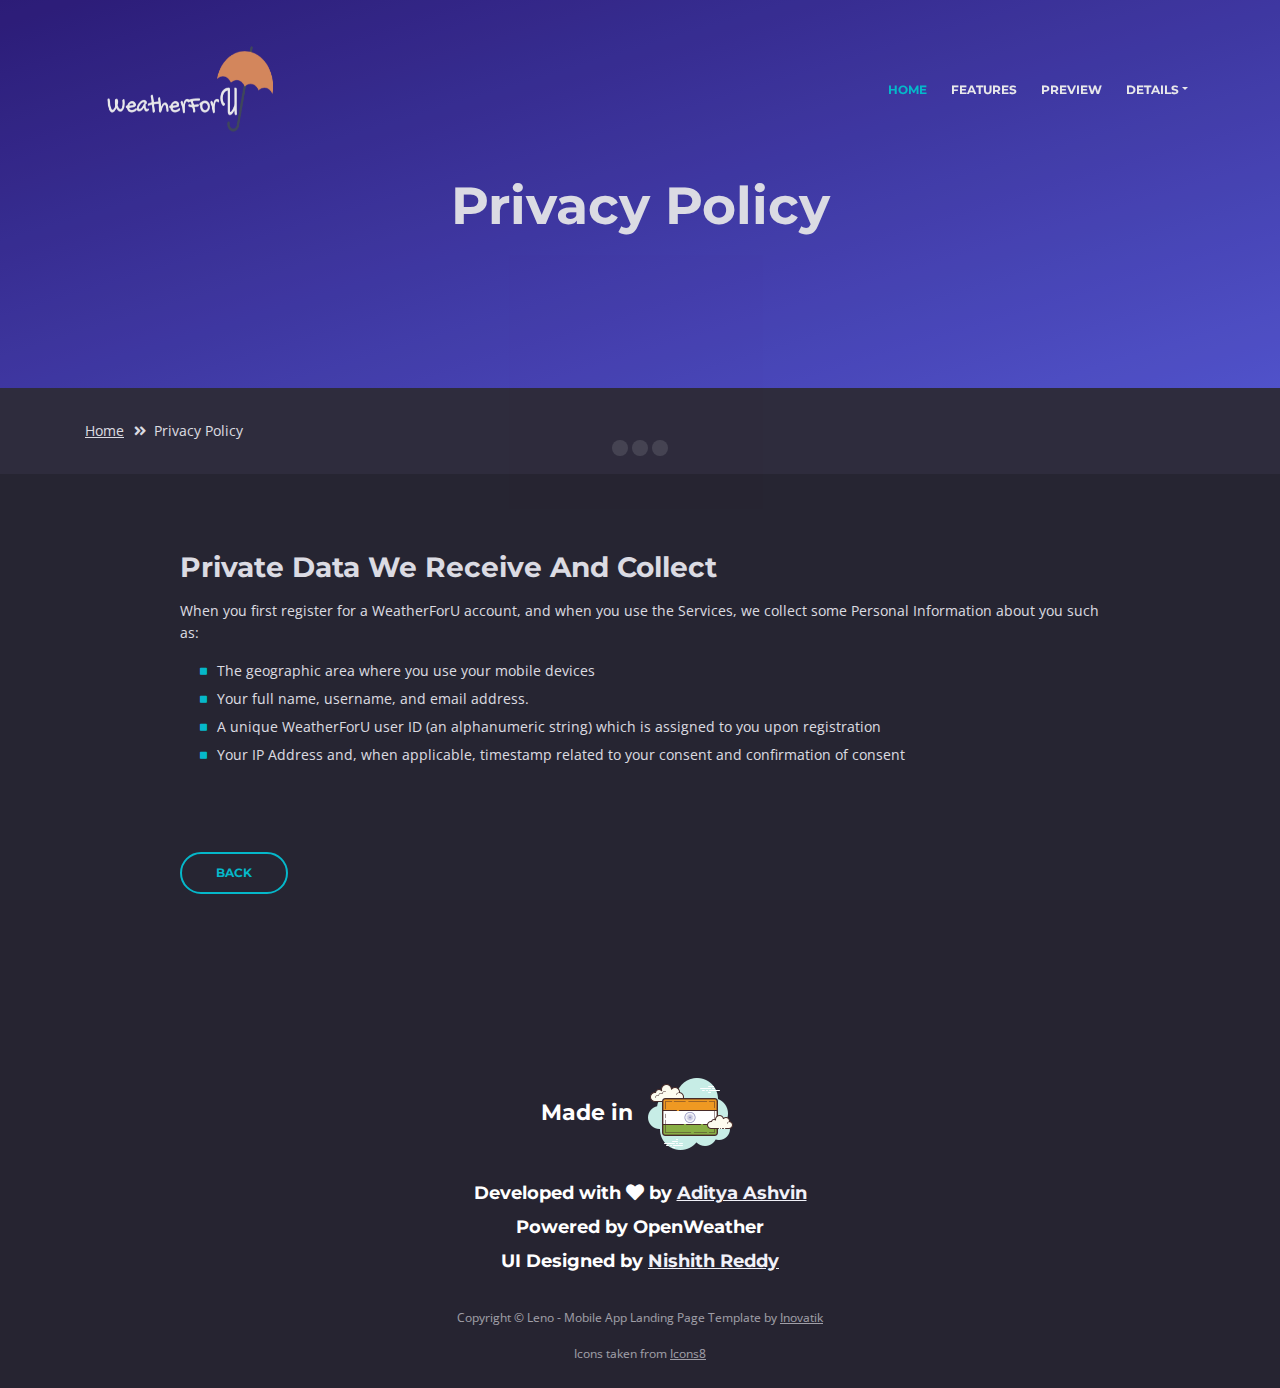
<file: privacy-policy.html>
<!DOCTYPE html>
<html lang="en">
<head>
    <meta charset="utf-8">
    <meta name="viewport" content="width=device-width, initial-scale=1, shrink-to-fit=no">
    
    <!-- SEO Meta Tags -->
    <meta name="description" content="Free mobile app HTML landing page template to help you build a great online presence for your app which will convert visitors into users">
    <meta name="author" content="Inovatik">

    <!-- OG Meta Tags to improve the way the post looks when you share the page on LinkedIn, Facebook, Google+ -->
	<meta property="og:site_name" content="" /> <!-- website name -->
	<meta property="og:site" content="" /> <!-- website link -->
	<meta property="og:title" content=""/> <!-- title shown in the actual shared post -->
	<meta property="og:description" content="" /> <!-- description shown in the actual shared post -->
	<meta property="og:image" content="" /> <!-- image link, make sure it's jpg -->
	<meta property="og:url" content="" /> <!-- where do you want your post to link to -->
	<meta property="og:type" content="article" />

    <!-- Website Title -->
    <title>Privacy Policy - Leno - Free Mobile App Landing Page Template</title>
    
    <!-- Styles -->
    <link href="https://fonts.googleapis.com/css?family=Open+Sans:300,300i,400,400i,600,600i,700,700i" rel="stylesheet">
    <link href="https://fonts.googleapis.com/css?family=Montserrat:600,700" rel="stylesheet">
    <link href="css/bootstrap.css" rel="stylesheet">
    <link href="css/fontawesome-all.css" rel="stylesheet">
    <link href="css/swiper.css" rel="stylesheet">
	<link href="css/magnific-popup.css" rel="stylesheet">
    <link href="css/styles.css" rel="stylesheet">
	
	<!-- Favicon  -->
    <link rel="icon" href="images/mini_logo.png">
</head>
<body data-spy="scroll" data-target=".fixed-top">
    
    <!-- Preloader -->
	<div class="spinner-wrapper">
        <div class="spinner">
            <div class="bounce1"></div>
            <div class="bounce2"></div>
            <div class="bounce3"></div>
        </div>
    </div>
    <!-- end of preloader -->
    

     <!-- Navbar -->
    <nav class="navbar navbar-expand-md navbar-dark navbar-custom fixed-top">
        <!-- Text Logo - Use this if you don't have a graphic logo -->
        <!-- <a class="navbar-brand logo-text page-scroll" href="index.html">Leno</a> -->

        <!-- Image Logo -->
        <a class="navbar-brand logo-image" href="index.html"><img src="images/logo.png" style="height:100px; width:220px; padding:0;" alt="alternative"></a> 
        
        <!-- Mobile Menu Toggle Button -->
        <button class="navbar-toggler" type="button" data-toggle="collapse" data-target="#navbarsExampleDefault" aria-controls="navbarsExampleDefault" aria-expanded="false" aria-label="Toggle navigation">
            <span class="navbar-toggler-awesome fas fa-bars"></span>
            <span class="navbar-toggler-awesome fas fa-times"></span>
        </button>
        <!-- end of mobile menu toggle button -->

        <div class="collapse navbar-collapse" id="navbarsExampleDefault">
            <ul class="navbar-nav ml-auto">
                <li class="nav-item">
                    <a class="nav-link page-scroll" href="#header">HOME <span class="sr-only">(current)</span></a>
                </li>
                <li class="nav-item">
                    <a class="nav-link page-scroll" href="#features">FEATURES</a>
                </li>
                <li class="nav-item">
                    <a class="nav-link page-scroll" href="#preview">PREVIEW</a>
                </li>

                <!-- Dropdown Menu -->          
                <li class="nav-item dropdown">
                    <a class="nav-link dropdown-toggle page-scroll" href="#details" id="navbarDropdown" role="button" aria-haspopup="true" aria-expanded="false">DETAILS</a>
                    <div class="dropdown-menu" aria-labelledby="navbarDropdown">
                        <a class="dropdown-item" href="terms-conditions.html"><span class="item-text">TERMS CONDITIONS</span></a>
                        <div class="dropdown-items-divide-hr"></div>
                        <a class="dropdown-item" href="privacy-policy.html"><span class="item-text">PRIVACY POLICY</span></a>
                    </div>
                </li>
                <!-- end of dropdown menu -->
            </ul>
        </div>
    </nav> <!-- end of navbar -->
    <!-- end of navbar -->


    <!-- Header -->
    <header id="header" class="ex-header">
        <div class="container">
            <div class="row">
                <div class="col-md-12">
                    <h1>Privacy Policy</h1>
                </div> <!-- end of col -->
            </div> <!-- end of row -->
        </div> <!-- end of container -->
    </header> <!-- end of ex-header -->
    <!-- end of header -->


    <!-- Breadcrumbs -->
    <div class="ex-basic-1">
        <div class="container">
            <div class="row">
                <div class="col-lg-12">
                    <div class="breadcrumbs">
                        <a href="index.html">Home</a><i class="fa fa-angle-double-right"></i><span>Privacy Policy</span>
                    </div> <!-- end of breadcrumbs -->
                </div> <!-- end of col -->
            </div> <!-- end of row -->
        </div> <!-- end of container -->
    </div> <!-- end of ex-basic-1 -->
    <!-- end of breadcrumbs -->


    <!-- Privacy Content -->
    <div class="ex-basic-2">
        <div class="container">
            <div class="row">
                <div class="col-lg-10 offset-lg-1">
                    <div class="text-container">
                        <h3>Private Data We Receive And Collect</h3>
                        <p>When you first register for a WeatherForU account, and when you use the Services, we collect some Personal Information</a> about you such as:</p>
                        <ul class="list-unstyled li-space-lg indent">
                            <li class="media">
                                <i class="fas fa-square"></i>
                                <div class="media-body">The geographic area where you use your mobile devices</div>
                            </li>
                            <li class="media">
                                <i class="fas fa-square"></i>
                                <div class="media-body">Your full name, username, and email address. </div>
                            </li>
                            <li class="media">
                                <i class="fas fa-square"></i>
                                <div class="media-body">A unique WeatherForU user ID (an alphanumeric string) which is assigned to you upon registration</div>
                            </li>
                            <li class="media">
                                <i class="fas fa-square"></i>
                                <div class="media-body">Your IP Address and, when applicable, timestamp related to your consent and confirmation of consent</div>
                            </li>
                        </ul>
                    </div> <!-- end of text-container -->
                    
                    <div class="text-container last">
                        <a class="btn-outline-reg" href="index.html">BACK</a>
                    </div> <!-- end of text-container -->
                </div>
            </div> <!-- end of row -->
        </div> <!-- end of container -->
    </div> <!-- end of ex-basic -->
    <!-- end of terms content -->

    <!-- Footer -->
    <div class="footer">
        <div style="padding: 10px; font-family: cursive;">
            <h4 style="text-align: center; color:white;"> Made in <img style="height:100px; width: 100px;" src="images/india.png"> </h4>
<h5 style="text-align: center; color:white;"> Developed with <i class="fas fa-heart"></i> by <a href="https://github.com/AdityaAshvin">Aditya Ashvin</a> </h5>
<h5 style="text-align: center; color:white;"> Powered by OpenWeather </h5>
<h5 style="text-align: center; color:white;"> UI Designed by <a href="https://github.com/nishithw3b">Nishith Reddy</a> </h5>
        </div> <!-- end of container -->
    </div> <!-- end of footer -->  
    <!-- end of footer -->


    <!-- Copyright -->
    <div class="copyright">
        <div class="container">
            <div class="row">
                <div class="col-lg-12">
                    <p class="p-small">Copyright © Leno - Mobile App Landing Page Template by <a href="http://www.inovatik.com">Inovatik</a></p>
                    <p class="p-small">Icons taken from <a href="https://icons8.com/">Icons8</a></p>
                </div> <!-- end of col -->
            </div> <!-- enf of row -->
        </div> <!-- end of container -->
    </div> <!-- end of copyright --> 
    <!-- end of copyright -->

	
    <!-- Scripts -->
    <script src="js/jquery.min.js"></script> <!-- jQuery for Bootstrap's JavaScript plugins -->
    <script src="js/popper.min.js"></script> <!-- Popper tooltip library for Bootstrap -->
    <script src="js/bootstrap.min.js"></script> <!-- Bootstrap framework -->
    <script src="js/jquery.easing.min.js"></script> <!-- jQuery Easing for smooth scrolling between anchors -->
    <script src="js/swiper.min.js"></script> <!-- Swiper for image and text sliders -->
    <script src="js/jquery.magnific-popup.js"></script> <!-- Magnific Popup for lightboxes -->
    <script src="js/morphext.min.js"></script> <!-- Morphtext rotating text in the header -->
    <script src="js/validator.min.js"></script> <!-- Validator.js - Bootstrap plugin that validates forms -->
    <script src="js/scripts.js"></script> <!-- Custom scripts -->
</body>
</html>
</file>
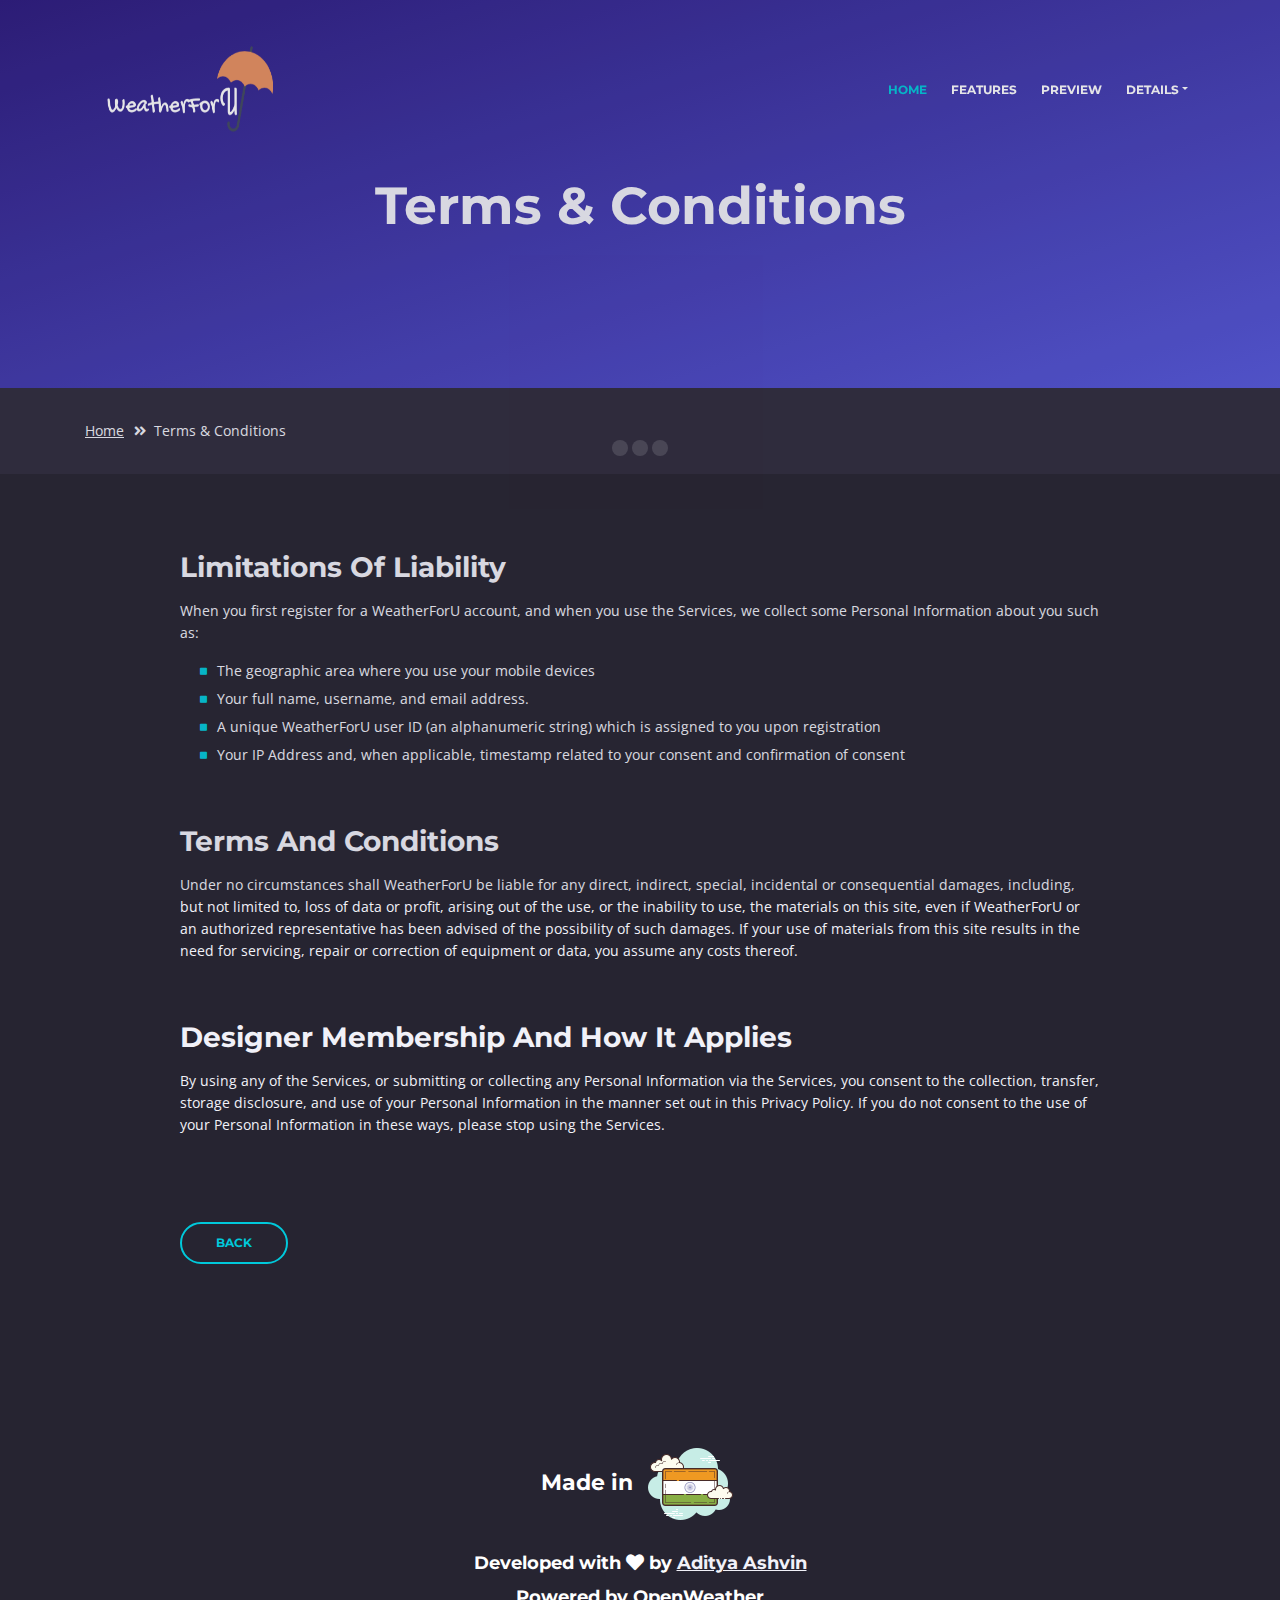
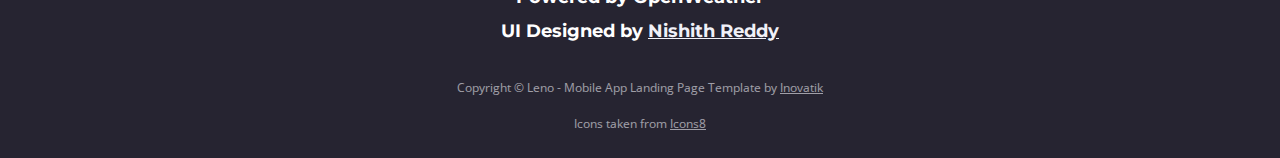
<file: terms-conditions.html>
<!DOCTYPE html>
<html lang="en">
<head>
    <meta charset="utf-8">
    <meta name="viewport" content="width=device-width, initial-scale=1, shrink-to-fit=no">
    
    <!-- SEO Meta Tags -->
    <meta name="description" content="Free mobile app HTML landing page template to help you build a great online presence for your app which will convert visitors into users">
    <meta name="author" content="Inovatik">

    <!-- OG Meta Tags to improve the way the post looks when you share the page on LinkedIn, Facebook, Google+ -->
	<meta property="og:site_name" content="" /> <!-- website name -->
	<meta property="og:site" content="" /> <!-- website link -->
	<meta property="og:title" content=""/> <!-- title shown in the actual shared post -->
	<meta property="og:description" content="" /> <!-- description shown in the actual shared post -->
	<meta property="og:image" content="" /> <!-- image link, make sure it's jpg -->
	<meta property="og:url" content="" /> <!-- where do you want your post to link to -->
	<meta property="og:type" content="article" />

    <!-- Website Title -->
    <title>Terms Conditions - Leno - Free Mobile App Landing Page Template</title>
    
    <!-- Styles -->
    <link href="https://fonts.googleapis.com/css?family=Open+Sans:300,300i,400,400i,600,600i,700,700i" rel="stylesheet">
    <link href="https://fonts.googleapis.com/css?family=Montserrat:600,700" rel="stylesheet">
    <link href="css/bootstrap.css" rel="stylesheet">
    <link href="css/fontawesome-all.css" rel="stylesheet">
    <link href="css/swiper.css" rel="stylesheet">
	<link href="css/magnific-popup.css" rel="stylesheet">
    <link href="css/styles.css" rel="stylesheet">
	
	<!-- Favicon  -->
    <link rel="icon" href="images/mini_logo.png">
</head>
<body data-spy="scroll" data-target=".fixed-top">
    
    <!-- Preloader -->
	<div class="spinner-wrapper">
        <div class="spinner">
            <div class="bounce1"></div>
            <div class="bounce2"></div>
            <div class="bounce3"></div>
        </div>
    </div>
    <!-- end of preloader -->
    

     <!-- Navbar -->
    <nav class="navbar navbar-expand-md navbar-dark navbar-custom fixed-top">
        <!-- Text Logo - Use this if you don't have a graphic logo -->
        <!-- <a class="navbar-brand logo-text page-scroll" href="index.html">Leno</a> -->

        <!-- Image Logo -->
        <a class="navbar-brand logo-image" href="index.html"><img src="images/logo.png" style="height:100px; width:220px; padding:0;" alt="alternative"></a> 
        
        <!-- Mobile Menu Toggle Button -->
        <button class="navbar-toggler" type="button" data-toggle="collapse" data-target="#navbarsExampleDefault" aria-controls="navbarsExampleDefault" aria-expanded="false" aria-label="Toggle navigation">
            <span class="navbar-toggler-awesome fas fa-bars"></span>
            <span class="navbar-toggler-awesome fas fa-times"></span>
        </button>
        <!-- end of mobile menu toggle button -->

        <div class="collapse navbar-collapse" id="navbarsExampleDefault">
            <ul class="navbar-nav ml-auto">
                <li class="nav-item">
                    <a class="nav-link page-scroll" href="#header">HOME <span class="sr-only">(current)</span></a>
                </li>
                <li class="nav-item">
                    <a class="nav-link page-scroll" href="#features">FEATURES</a>
                </li>
                <li class="nav-item">
                    <a class="nav-link page-scroll" href="#preview">PREVIEW</a>
                </li>

                <!-- Dropdown Menu -->          
                <li class="nav-item dropdown">
                    <a class="nav-link dropdown-toggle page-scroll" href="#details" id="navbarDropdown" role="button" aria-haspopup="true" aria-expanded="false">DETAILS</a>
                    <div class="dropdown-menu" aria-labelledby="navbarDropdown">
                        <a class="dropdown-item" href="terms-conditions.html"><span class="item-text">TERMS CONDITIONS</span></a>
                        <div class="dropdown-items-divide-hr"></div>
                        <a class="dropdown-item" href="privacy-policy.html"><span class="item-text">PRIVACY POLICY</span></a>
                    </div>
                </li>
                <!-- end of dropdown menu -->
            </ul>
        </div>
    </nav> <!-- end of navbar -->
    <!-- end of navbar -->


    <!-- Header -->
    <header id="header" class="ex-header">
        <div class="container">
            <div class="row">
                <div class="col-lg-12">
                    <h1>Terms & Conditions</h1>
                </div> <!-- end of col -->
            </div> <!-- end of row -->
        </div> <!-- end of container -->
    </header> <!-- end of ex-header -->
    <!-- end of header -->


    <!-- Breadcrumbs -->
    <div class="ex-basic-1">
        <div class="container">
            <div class="row">
                <div class="col-lg-12">
                    <div class="breadcrumbs">
                        <a href="index.html">Home</a><i class="fa fa-angle-double-right"></i><span>Terms & Conditions</span>
                    </div> <!-- end of breadcrumbs -->
                </div> <!-- end of col -->
            </div> <!-- end of row -->
        </div> <!-- end of container -->
    </div> <!-- end of ex-basic-1 -->
    <!-- end of breadcrumbs -->


    <!-- Terms Content -->
    <div class="ex-basic-2">
        <div class="container">
            <div class="row">
                <div class="col-lg-10 offset-lg-1">
                    <div class="text-container">
                        <h3>Limitations Of Liability</h3>
                        <p>When you first register for a WeatherForU account, and when you use the Services, we collect some Personal Information</a> about you such as:</p>
                        <ul class="list-unstyled li-space-lg indent">
                            <li class="media">
                                <i class="fas fa-square"></i>
                                <div class="media-body">The geographic area where you use your mobile devices</div>
                            </li>
                            <li class="media">
                                <i class="fas fa-square"></i>
                                <div class="media-body">Your full name, username, and email address. </div>
                            </li>
                            <li class="media">
                                <i class="fas fa-square"></i>
                                <div class="media-body">A unique WeatherForU user ID (an alphanumeric string) which is assigned to you upon registration</div>
                            </li>
                            <li class="media">
                                <i class="fas fa-square"></i>
                                <div class="media-body">Your IP Address and, when applicable, timestamp related to your consent and confirmation of consent</div>
                            </li>
                        </ul>
                    </div> <!-- end of text-container -->
                    
                    <div class="text-container">
                        <h3>Terms And Conditions</h3>
                        <p>Under no circumstances shall WeatherForU be liable for any direct, indirect, special, incidental or consequential damages, including, but not limited to, loss of data or profit, arising out of the use, or the inability to use, the materials on this site, even if WeatherForU or an authorized representative has been advised of the possibility of such damages. If your use of materials from this site results in the need for servicing, repair or correction of equipment or data, you assume any costs thereof.</p>
                    </div> <!-- end of text-container -->

                    <div class="text-container">
                        <h3>Designer Membership And How It Applies</h3>
                        <p>By using any of the Services, or submitting or collecting any Personal Information via the Services, you consent to the collection, transfer, storage disclosure, and use of your Personal Information in the manner set out in this Privacy Policy. If you do not consent to the use of your Personal Information in these ways, please stop using the Services.</p>
                    </div> <!-- end of text-container -->
                    
                    <div class="text-container last">
                        <a class="btn-outline-reg" href="index.html">BACK</a>
                    </div> <!-- end of text-container -->
                </div>
            </div> <!-- end of row -->
        </div> <!-- end of container -->
    </div> <!-- end of ex-basic -->
    <!-- end of terms content -->

    <!-- Footer -->
    <div class="footer">
        <div style="padding: 10px; font-family: cursive;">
            <h4 style="text-align: center; color:white;"> Made in <img style="height:100px; width: 100px;" src="images/india.png"> </h4>
<h5 style="text-align: center; color:white;"> Developed with <i class="fas fa-heart"></i> by <a href="https://github.com/AdityaAshvin">Aditya Ashvin</a> </h5>
<h5 style="text-align: center; color:white;"> Powered by OpenWeather </h5>
<h5 style="text-align: center; color:white;"> UI Designed by <a href="https://github.com/nishithw3b">Nishith Reddy</a> </h5>
        </div> <!-- end of container -->
    </div> <!-- end of footer -->  
    <!-- end of footer -->


    <!-- Copyright -->
    <div class="copyright">
        <div class="container">
            <div class="row">
                <div class="col-lg-12">
                    <p class="p-small">Copyright © Leno - Mobile App Landing Page Template by <a href="http://www.inovatik.com">Inovatik</a></p>
                    <p class="p-small">Icons taken from <a href="https://icons8.com/">Icons8</a></p>
                </div> <!-- end of col -->
            </div> <!-- enf of row -->
        </div> <!-- end of container -->
    </div> <!-- end of copyright --> 
    <!-- end of copyright -->

	
    <!-- Scripts -->
    <script src="js/jquery.min.js"></script> <!-- jQuery for Bootstrap's JavaScript plugins -->
    <script src="js/popper.min.js"></script> <!-- Popper tooltip library for Bootstrap -->
    <script src="js/bootstrap.min.js"></script> <!-- Bootstrap framework -->
    <script src="js/jquery.easing.min.js"></script> <!-- jQuery Easing for smooth scrolling between anchors -->
    <script src="js/swiper.min.js"></script> <!-- Swiper for image and text sliders -->
    <script src="js/jquery.magnific-popup.js"></script> <!-- Magnific Popup for lightboxes -->
    <script src="js/morphext.min.js"></script> <!-- Morphtext rotating text in the header -->
    <script src="js/validator.min.js"></script> <!-- Validator.js - Bootstrap plugin that validates forms -->
    <script src="js/scripts.js"></script> <!-- Custom scripts -->
</body>
</html>
</file>
<file: css/styles.css>
/* Template: Juno - Multipurpose Landing Page Pack
   Author: InovatikThemes
   Created: Mar 2019
   Description: Master CSS file
*/

/*****************************************
Table Of Contents:

01. General Styles
02. Preloader
03. Navigation
04. Header
05. Features
******************************************/

/*****************************************
Colors:

- Text, navbar links - white #f1f1f8
- Buttons, bullets, icons - turquoise #00c9db
- Navbar - navy #4633af
- Backgrounds - dark denim #262431
- Backgrounds - denim #2f2c3d
******************************************/


/******************************/
/*     01. General Styles     */
/******************************/
body,
html {
    width: 100%;
	height: 100%;
}

body, p {
	color: #f1f1f8; 
	font: 400 0.875rem/1.375rem "Open Sans", sans-serif;
}

.p-large {
	color: #f1f1f8;
	font: 400 1rem/1.5rem "Open Sans", sans-serif;
}

.p-small {
	color: #f1f1f8;
	font: 400 0.75rem/1.25rem "Open Sans", sans-serif;
}

.p-heading {
	margin-bottom: 3.75rem;
	text-align: center;
}

.li-space-lg li {
	margin-bottom: 0.375rem;
}

.indent {
	padding-left: 1.25rem;
}

h1 {
	color: #f1f1f8;
	font: 700 2.5rem/2.875rem "Montserrat", sans-serif;
}

h2 {
	color: #f1f1f8;
	font: 700 2.25rem/2.75rem "Montserrat", sans-serif;
}

h3 {
	color: #f1f1f8;
	font: 700 1.75rem/2.125rem "Montserrat", sans-serif;
}

h4 {
	color: #f1f1f8;
	font: 700 1.375rem/1.75rem "Montserrat", sans-serif;
}

h5 {
	color: #f1f1f8;
	font: 700 1.125rem/1.625rem "Montserrat", sans-serif;
}

h6 {
	color: #f1f1f8;
	font: 700 1rem/1.5rem "Montserrat", sans-serif;
}

a {
	color: #f1f1f8;
	text-decoration: underline;
}

a:hover {
	color: #f1f1f8;
	text-decoration: underline;
}

a.turquoise {
	color: #00c9db;
}

a.white {
	color: #fff;
}

.testimonial-text {
	font: italic 400 1rem/1.5rem "Open Sans", sans-serif;
}

.testimonial-author {
	font: 700 1rem/1.5rem "Montserrat", sans-serif;
}

.btn-solid-reg {
	display: inline-block;
	padding: 1.1875rem 2.125rem 1.1875rem 2.125rem;
	border: 0.125rem solid #00c9db;
	border-radius: 2rem;
	background-color: #00c9db;
	color: #fff;
	font: 700 0.75rem/0 "Montserrat", sans-serif;
	text-decoration: none;
	transition: all 0.2s;
}

.btn-solid-reg:hover {
	background-color: transparent;
	color: #00c9db;
	text-decoration: none;
}

.btn-solid-lg {
	display: inline-block;
	padding: 1.375rem 2.625rem 1.375rem 2.625rem;
	border: 0.125rem solid #00c9db;
	border-radius: 2rem;
	background-color: #00c9db;
	color: #fff;
	font: 700 0.75rem/0 "Montserrat", sans-serif;
	text-decoration: none;
	transition: all 0.2s;
}

.btn-solid-lg:hover {
	background-color: transparent;
	color: #00c9db;
	text-decoration: none;
}

.btn-solid-lg .fab {
	margin-right: 0.5rem;
	font-size: 1.25rem;
	line-height: 0;
	vertical-align: top;
}

.btn-solid-lg .fab.fa-google-play {
	font-size: 1rem;
}

.btn-outline-reg {
	display: inline-block;
	padding: 1.1875rem 2.125rem 1.1875rem 2.125rem;
	border: 0.125rem solid #00c9db;
	border-radius: 2rem;
	background-color: transparent;
	color: #00c9db;
	font: 700 0.75rem/0 "Montserrat", sans-serif;
	text-decoration: none;
	transition: all 0.2s;
}

.btn-outline-reg:hover {
	background-color: #00c9db;
	color: #fff;
	text-decoration: none;
}

.btn-outline-lg {
	display: inline-block;
	padding: 1.375rem 2.625rem 1.375rem 2.625rem;
	border: 0.125rem solid #00c9db;
	border-radius: 2rem;
	background-color: transparent;
	color: #00c9db;
	font: 700 0.75rem/0 "Montserrat", sans-serif;
	text-decoration: none;
	transition: all 0.2s;
}

.btn-outline-lg:hover {
	background-color: #00c9db;
	color: #fff;
	text-decoration: none;
}

.btn-outline-sm {
	display: inline-block;
	padding: 1rem 1.625rem 0.875rem 1.625rem;
	border: 0.125rem solid #00c9db;
	border-radius: 2rem;
	background-color: transparent;
	color: #00c9db;
	font: 700 0.625rem/0 "Montserrat", sans-serif;
	text-decoration: none;
	transition: all 0.2s;
}

.btn-outline-sm:hover {
	background-color: #00c9db;
	color: #fff;
	text-decoration: none;
}

.form-group {
	position: relative;
	margin-bottom: 1.25rem;
}

.form-group.has-error.has-danger {
	margin-bottom: 0.625rem;
}

.form-group.has-error.has-danger .help-block.with-errors ul {
	margin-top: 0.375rem;
}

.label-control {
	position: absolute;
	top: 0.87rem;
	left: 1.375rem;
	color: #f1f1f8;
	opacity: 1;
	font: 400 0.875rem/1.375rem "Open Sans", sans-serif;
	cursor: text;
	transition: all 0.2s ease;
}

/* IE10+ hack to solve lower label text position compared to the rest of the browsers */
@media screen and (-ms-high-contrast: active), screen and (-ms-high-contrast: none) {  
	.label-control {
		top: 0.9375rem;
	}
}

.form-control-input:focus + .label-control,
.form-control-input.notEmpty + .label-control,
.form-control-textarea:focus + .label-control,
.form-control-textarea.notEmpty + .label-control {
	top: 0.125rem;
	opacity: 1;
	font-size: 0.75rem;
	font-weight: 700;
}

.form-control-input,
.form-control-select {
	display: block; /* needed for proper display of the label in Firefox, IE, Edge */
	width: 100%;
	padding-top: 1.0625rem;
	padding-bottom: 0.0625rem;
	padding-left: 1.3125rem;
	border: 1px solid #9791ae;
	border-radius: 0.25rem;
	background-color: #413d52;
	color: #f1f1f8;
	font: 400 0.875rem/1.875rem "Open Sans", sans-serif;
	transition: all 0.2s;
	-webkit-appearance: none; /* removes inner shadow on form inputs on ios safari */
}

.form-control-select {
	padding-top: 0.5rem;
	padding-bottom: 0.5rem;
	height: 3rem;
}

/* IE10+ hack to solve lower label text position compared to the rest of the browsers */
@media screen and (-ms-high-contrast: active), screen and (-ms-high-contrast: none) {  
	.form-control-input {
		padding-top: 1.25rem;
		padding-bottom: 0.75rem;
		line-height: 1.75rem;
	}

	.form-control-select {
		padding-top: 0.875rem;
		padding-bottom: 0.75rem;
		height: 3.125rem;
		line-height: 2.125rem;
	}
}

select {
    /* you should keep these first rules in place to maintain cross-browser behavior */
    -webkit-appearance: none;
	-moz-appearance: none;
	-ms-appearance: none;
    -o-appearance: none;
    appearance: none;
    background-image: url('../images/down-arrow.png');
    background-position: 96% 50%;
    background-repeat: no-repeat;
    outline: none;
}

select::-ms-expand {
    display: none; /* removes the ugly default down arrow on select form field in IE11 */
}

.form-control-textarea {
	display: block; /* used to eliminate a bottom gap difference between Chrome and IE/FF */
	width: 100%;
	height: 8rem; /* used instead of html rows to normalize height between Chrome and IE/FF */
	padding-top: 1.25rem;
	padding-left: 1.3125rem;
	border: 1px solid #9791ae;
	border-radius: 0.25rem;
	background-color: #413d52;
	color: #f1f1f8;
	font: 400 0.875rem/1.75rem "Open Sans", sans-serif;
	transition: all 0.2s;
}

.form-control-input:focus,
.form-control-select:focus,
.form-control-textarea:focus {
	border: 1px solid #f1f1f8;
	outline: none; /* Removes blue border on focus */
}

.form-control-input:hover,
.form-control-select:hover,
.form-control-textarea:hover {
	border: 1px solid #f1f1f8;
}

.checkbox {
	font: 400 0.75rem/1.25rem "Open Sans", sans-serif;
}

input[type='checkbox'] {
	vertical-align: -15%;
	margin-right: 0.375rem;
}

/* IE10+ hack to raise checkbox field position compared to the rest of the browsers */
@media screen and (-ms-high-contrast: active), screen and (-ms-high-contrast: none) {  
	input[type='checkbox'] {
		vertical-align: -9%;
	}
}

.form-control-submit-button {
	display: inline-block;
	width: 100%;
	height: 3.125rem;
	border: 1px solid #00c9db;
	border-radius: 1.5rem;
	background-color: #00c9db;
	color: #fff;
	font: 700 0.75rem/1.75rem "Montserrat", sans-serif;
	cursor: pointer;
	transition: all 0.2s;
}

.form-control-submit-button:hover {
	background-color: transparent;
	color: #00c9db;
}

/* Form Success And Error Message Formatting */
#cmsgSubmit.h3.text-center.tada.animated,
#pmsgSubmit.h3.text-center.tada.animated,
#cmsgSubmit.h3.text-center,
#pmsgSubmit.h3.text-center {
	display: block;
	margin-bottom: 0;
	color: #f1f1f8;
	font: 400 1.125rem/1rem "Open Sans", sans-serif;
}

.help-block.with-errors .list-unstyled {
	color: #f1f1f8;
	font-size: 0.75rem;
	line-height: 1.125rem;
	text-align: left;
}

.help-block.with-errors ul {
	margin-bottom: 0;
}
/* end of form success and error message formatting */

/* Form Success And Error Message Animation - Animate.css */
@-webkit-keyframes tada {
	from {
		-webkit-transform: scale3d(1, 1, 1);
		-ms-transform: scale3d(1, 1, 1);
		transform: scale3d(1, 1, 1);
	}
	10%, 20% {
		-webkit-transform: scale3d(.9, .9, .9) rotate3d(0, 0, 1, -3deg);
		-ms-transform: scale3d(.9, .9, .9) rotate3d(0, 0, 1, -3deg);
		transform: scale3d(.9, .9, .9) rotate3d(0, 0, 1, -3deg);
	}
	30%, 50%, 70%, 90% {
		-webkit-transform: scale3d(1.1, 1.1, 1.1) rotate3d(0, 0, 1, 3deg);
		-ms-transform: scale3d(1.1, 1.1, 1.1) rotate3d(0, 0, 1, 3deg);
		transform: scale3d(1.1, 1.1, 1.1) rotate3d(0, 0, 1, 3deg);
	}
	40%, 60%, 80% {
		-webkit-transform: scale3d(1.1, 1.1, 1.1) rotate3d(0, 0, 1, -3deg);
		-ms-transform: scale3d(1.1, 1.1, 1.1) rotate3d(0, 0, 1, -3deg);
		transform: scale3d(1.1, 1.1, 1.1) rotate3d(0, 0, 1, -3deg);
	}
	to {
		-webkit-transform: scale3d(1, 1, 1);
		-ms-transform: scale3d(1, 1, 1);
		transform: scale3d(1, 1, 1);
	}
}

@keyframes tada {
	from {
		-webkit-transform: scale3d(1, 1, 1);
		-ms-transform: scale3d(1, 1, 1);
		transform: scale3d(1, 1, 1);
	}
	10%, 20% {
		-webkit-transform: scale3d(.9, .9, .9) rotate3d(0, 0, 1, -3deg);
		-ms-transform: scale3d(.9, .9, .9) rotate3d(0, 0, 1, -3deg);
		transform: scale3d(.9, .9, .9) rotate3d(0, 0, 1, -3deg);
	}
	30%, 50%, 70%, 90% {
		-webkit-transform: scale3d(1.1, 1.1, 1.1) rotate3d(0, 0, 1, 3deg);
		-ms-transform: scale3d(1.1, 1.1, 1.1) rotate3d(0, 0, 1, 3deg);
		transform: scale3d(1.1, 1.1, 1.1) rotate3d(0, 0, 1, 3deg);
	}
	40%, 60%, 80% {
		-webkit-transform: scale3d(1.1, 1.1, 1.1) rotate3d(0, 0, 1, -3deg);
		-ms-transform: scale3d(1.1, 1.1, 1.1) rotate3d(0, 0, 1, -3deg);
		transform: scale3d(1.1, 1.1, 1.1) rotate3d(0, 0, 1, -3deg);
	}
	to {
		-webkit-transform: scale3d(1, 1, 1);
		-ms-transform: scale3d(1, 1, 1);
		transform: scale3d(1, 1, 1);
	}
}

.tada {
	-webkit-animation-name: tada;
	animation-name: tada;
}

.animated {
	-webkit-animation-duration: 1s;
	animation-duration: 1s;
	-webkit-animation-fill-mode: both;
	animation-fill-mode: both;
}
/* end of form success and error message animation - Animate.css */

/* Fade-move Animation For Lightbox - Magnific Popup */
/* at start */
.my-mfp-slide-bottom .zoom-anim-dialog {
	opacity: 0;
	transition: all 0.2s ease-out;
	-webkit-transform: translateY(-1.25rem) perspective(37.5rem) rotateX(10deg);
	-ms-transform: translateY(-1.25rem) perspective(37.5rem) rotateX(10deg);
	transform: translateY(-1.25rem) perspective(37.5rem) rotateX(10deg);
}

/* animate in */
.my-mfp-slide-bottom.mfp-ready .zoom-anim-dialog {
	opacity: 1;
	-webkit-transform: translateY(0) perspective(37.5rem) rotateX(0); 
	-ms-transform: translateY(0) perspective(37.5rem) rotateX(0); 
	transform: translateY(0) perspective(37.5rem) rotateX(0); 
}

/* animate out */
.my-mfp-slide-bottom.mfp-removing .zoom-anim-dialog {
	opacity: 0;
	-webkit-transform: translateY(-0.625rem) perspective(37.5rem) rotateX(10deg); 
	-ms-transform: translateY(-0.625rem) perspective(37.5rem) rotateX(10deg); 
	transform: translateY(-0.625rem) perspective(37.5rem) rotateX(10deg); 
}

/* dark overlay, start state */
.my-mfp-slide-bottom.mfp-bg {
	opacity: 0;
	transition: opacity 0.2s ease-out;
}

/* animate in */
.my-mfp-slide-bottom.mfp-ready.mfp-bg {
	opacity: 0.8;
}
/* animate out */
.my-mfp-slide-bottom.mfp-removing.mfp-bg {
	opacity: 0;
}
/* end of fade-move animation for lightbox - magnific popup */

/* Fade Animation For Image Slider - Magnific Popup */
@-webkit-keyframes fadeIn {
	from {
		opacity: 0;
	}
	to {
		opacity: 1;
	}
}

@keyframes fadeIn {
	from {
		opacity: 0;
	}
	to {
		opacity: 1;
	}
}

.fadeIn {
	-webkit-animation: fadeIn 0.6s;
	animation: fadeIn 0.6s;
}

@-webkit-keyframes fadeOut {
	from {
		opacity: 1;
	}
	to {
		opacity: 0;
	}
}

@keyframes fadeOut {
	from {
		opacity: 1;
	}
	to {
		opacity: 0;
	}
}

.fadeOut {
	-webkit-animation: fadeOut 0.8s;
	animation: fadeOut 0.8s;
}
/* end of fade animation for image slider - magnific popup */


/*************************/
/*     02. Preloader     */
/*************************/
.spinner-wrapper {
	position: fixed;
	z-index: 999999;
	top: 0;
	right: 0;
	bottom: 0;
	left: 0;
	background: #2f2c3d;
}

.spinner {
	position: absolute;
	top: 50%; /* centers the loading animation vertically one the screen */
	left: 50%; /* centers the loading animation horizontally one the screen */
	width: 3.75rem;
	height: 1.25rem;
	margin: -0.625rem 0 0 -1.875rem; /* is width and height divided by two */ 
	text-align: center;
}

.spinner > div {
	display: inline-block;
	width: 1rem;
	height: 1rem;
	border-radius: 100%;
	background-color: #fff;
	-webkit-animation: sk-bouncedelay 1.4s infinite ease-in-out both;
	animation: sk-bouncedelay 1.4s infinite ease-in-out both;
}

.spinner .bounce1 {
	-webkit-animation-delay: -0.32s;
	animation-delay: -0.32s;
}

.spinner .bounce2 {
	-webkit-animation-delay: -0.16s;
	animation-delay: -0.16s;
}

@-webkit-keyframes sk-bouncedelay {
	0%, 80%, 100% { -webkit-transform: scale(0); }
	40% { -webkit-transform: scale(1.0); }
}

@keyframes sk-bouncedelay {
	0%, 80%, 100% { 
		-webkit-transform: scale(0);
		-ms-transform: scale(0);
		transform: scale(0);
	} 40% { 
		-webkit-transform: scale(1.0);
		-ms-transform: scale(1.0);
		transform: scale(1.0);
	}
}


/**************************/
/*     03. Navigation     */
/**************************/
.navbar-custom {
	background-color: #4633af;
	box-shadow: 0 0.0625rem 0.375rem 0 rgba(0, 0, 0, 0.1);
	font: 700 0.75rem/2rem "Montserrat", sans-serif;
	transition: all 0.2s;
}

.navbar-custom .navbar-brand.logo-image img {
    width: 113px;
	height: 34px;
	margin-bottom: 1px;
	-webkit-backface-visibility: hidden;
}

.navbar-custom .navbar-brand.logo-text {
	font: 700 2.375rem/1.5rem "Montserrat", sans-serif;
	color: #fff;
	letter-spacing: -0.5px;
	text-decoration: none;
}

.navbar-custom .navbar-nav {
	margin-top: 0.75rem;
}

.navbar-custom .nav-item .nav-link {
	padding: 0 0.75rem 0 0.75rem;
	color: #fff;
	text-decoration: none;
	transition: all 0.2s ease;
}

.navbar-custom .nav-item .nav-link:hover,
.navbar-custom .nav-item .nav-link.active {
	color: #00c9db;
}

/* Dropdown Menu */
.navbar-custom .dropdown:hover > .dropdown-menu {
	display: block; /* this makes the dropdown menu stay open while hovering it */
	min-width: auto;
	animation: fadeDropdown 0.2s; /* required for the fade animation */
}

@keyframes fadeDropdown {
    0% {
        opacity: 0;
    }

    100% {
        opacity: 1;
    }
}

.navbar-custom .dropdown-toggle:focus { /* removes dropdown outline on focus  */
	outline: 0;
}

.navbar-custom .dropdown-menu {
	margin-top: 0;
	border: none;
	border-radius: 0.25rem;
	background-color: #4633af;
}

.navbar-custom .dropdown-item {
	color: #fff;
	text-decoration: none;
}

.navbar-custom .dropdown-item:hover {
	background-color: #4633af;
}

.navbar-custom .dropdown-item .item-text {
	font: 700 0.75rem/1.5rem "Montserrat", sans-serif;
}

.navbar-custom .dropdown-item:hover .item-text {
	color: #00c9db;
}

.navbar-custom .dropdown-items-divide-hr {
	width: 100%;
	height: 1px;
	margin: 0.25rem auto 0.25rem auto;
	border: none;
	background-color: #b5bcc4;
	opacity: 0.2;
}
/* end of dropdown menu */

.navbar-custom .social-icons {
	display: none;
}

.navbar-custom .navbar-toggler {
	border: none;
	color: #fff;
	font-size: 2rem;
}

.navbar-custom button[aria-expanded='false'] .navbar-toggler-awesome.fas.fa-times{
	display: none;
}

.navbar-custom button[aria-expanded='false'] .navbar-toggler-awesome.fas.fa-bars{
	display: inline-block;
}

.navbar-custom button[aria-expanded='true'] .navbar-toggler-awesome.fas.fa-bars{
	display: none;
}

.navbar-custom button[aria-expanded='true'] .navbar-toggler-awesome.fas.fa-times{
	display: inline-block;
	margin-right: 0.125rem;
}


/*********************/
/*    04. Header     */
/*********************/
.header {
	background: linear-gradient(to bottom right, rgba(72, 72, 212, 0), rgba(241, 104, 104, 0)), url('../images/header-background.jpg') center center no-repeat;
	background-size: cover;
}

.header .header-content {
	padding-top: 8.5rem;
	padding-bottom: 7rem;
	text-align: center;
}

.header .text-container {
	margin-bottom: 3rem;
}

.header h1 {
	margin-bottom: 1rem;
}

.header #js-rotating {
	color: #40e0ee;
}

.header .p-large {
	margin-bottom: 2rem;
}

.header .btn-solid-lg {
	margin-right: 0.5rem;
	margin-bottom: 1.25rem;
}


/****************************/
/*     05. Testimonials     */
/****************************/
.slider-1 {
	padding-top: 6.875rem;
	padding-bottom: 6.375rem;
	background-color: #262431;
}

.slider-1 .slider-container {
	position: relative;
}

.slider-1 .swiper-container {
	position: static;
	width: 90%;
	text-align: center;
}

.slider-1 .swiper-button-prev:focus,
.slider-1 .swiper-button-next:focus {
	/* even if you can't see it chrome you can see it on mobile device */
	outline: none;
}

.slider-1 .swiper-button-prev {
	left: -0.5rem;
	background-image: url("data:image/svg+xml;charset=utf-8,%3Csvg%20xmlns%3D'http%3A%2F%2Fwww.w3.org%2F2000%2Fsvg'%20viewBox%3D'0%200%2028%2044'%3E%3Cpath%20d%3D'M0%2C22L22%2C0l2.1%2C2.1L4.2%2C22l19.9%2C19.9L22%2C44L0%2C22L0%2C22L0%2C22z'%20fill%3D'%23f1f1f8'%2F%3E%3C%2Fsvg%3E");
	background-size: 1.125rem 1.75rem;
}

.slider-1 .swiper-button-next {
	right: -0.5rem;
	background-image: url("data:image/svg+xml;charset=utf-8,%3Csvg%20xmlns%3D'http%3A%2F%2Fwww.w3.org%2F2000%2Fsvg'%20viewBox%3D'0%200%2028%2044'%3E%3Cpath%20d%3D'M27%2C22L27%2C22L5%2C44l-2.1-2.1L22.8%2C22L2.9%2C2.1L5%2C0L27%2C22L27%2C22z'%20fill%3D'%23f1f1f8'%2F%3E%3C%2Fsvg%3E");
	background-size: 1.125rem 1.75rem;
}

.slider-1 .card {
	position: relative;
	border: none;
	background-color: transparent;
}

.slider-1 .card-image {
	width: 6rem;
	height: 6rem;
	margin-right: auto;
	margin-bottom: 0.25rem;
	margin-left: auto;
	border-radius: 50%;
}

.slider-1 .card-body {
	padding-bottom: 0;
}

.slider-1 .testimonial-author {
	margin-bottom: 0;
}


/************************/
/*     05. Features     */
/************************/
.tabs {
	padding-top: 6.5rem;
	padding-bottom: 4.25rem;
	background-color: #2f2c3d;
}

.tabs h2 {
	margin-bottom: 1.125rem;
	text-align: center;
}

.tabs .p-heading {
	margin-bottom: 3.125rem;
}

.tabs .nav-tabs {
	margin-right: auto;
	margin-bottom: 2.5rem;
	margin-left: auto;
	justify-content: center;
	border-bottom: none;
}

.tabs .nav-link {
	margin-bottom: 1rem;
	padding: 0.5rem 1.375rem 0.25rem 1.375rem;
	border: none;
	border-bottom: 0.1875rem solid #f1f1f8;
	border-radius: 0;
	color: #f1f1f8;
	font: 700 1rem/1.75rem "Montserrat", sans-serif;
	text-decoration: none;
	transition: all 0.2s ease;
}

.tabs .nav-link.active,
.tabs .nav-link:hover {
	border-bottom: 0.1875rem solid #00c9db;
	background-color: transparent;
	color: #00c9db;
}

.tabs .nav-link .fas {
	margin-right: 0.375rem;
	font-size: 1rem;
}

.tabs .tab-content {
	width: 100%; /* for proper display in IE11 */
}

.tabs .card {
	border: none;
	background: transparent;
}

.tabs .card-body {
	padding: 1rem 0 1.25rem 0;
}

.tabs .card-title {
	margin-bottom: 0.5rem;
}

.tabs .card .card-icon {
	display: inline-block;
	width: 3.5rem;
	height: 3.5rem;
	border-radius: 50%;
	background-color: #00c9db;
	text-align: center;
	vertical-align: top;
}

.tabs .card .card-icon .fas,
.tabs .card .card-icon .far {
	color: #fff;
	font-size: 1.75rem;
	line-height: 3.5rem;
}

.tabs #tab-1 .card.left-pane .text-wrapper {
	display: inline-block;
	width: 75%;
}

.tabs #tab-1 .card.left-pane .card-icon {
	float: left;
	margin-right: 1rem;
}

.tabs #tab-1 img {
	display: block;
	margin: 2rem auto 3rem auto;
}

.tabs #tab-1 .card.right-pane .text-wrapper {
	display: inline-block;
	width: 75%;
}

.tabs #tab-1 .card.right-pane .card-icon {
	margin-right: 1rem;
}

.tabs #tab-2 img {
	display: block;
	margin: 0 auto 2rem auto;
}

.tabs #tab-2 .text-area {
	margin-top: 1.5rem;
}

.tabs #tab-2 h3 {
	margin-bottom: 0.75rem;
}

.tabs #tab-2 .icon-cards-area {
	margin-top: 2.5rem;
}

.tabs #tab-2 .icon-cards-area .card {
	width: 100%; /* for proper display in IE11 */
}

.tabs #tab-3 .icon-cards-area .card {
	width: 100%; /* for proper display in IE11 */
}

.tabs #tab-3 .text-area {
	margin-top: 0.75rem;
	margin-bottom: 4rem;
}

.tabs #tab-3 h3 {
	margin-bottom: 0.75rem;
}

.tabs #tab-3 img {
	margin: 0 auto 3rem auto;
}


/*********************/
/*     07. Video     */
/*********************/
.basic-1 {
	padding-top: 20px;
	padding-bottom: 6.875rem;
	background: url('../images/video-background.jpg') center center no-repeat;
	background-size: cover; 
}

.basic-1 h2 {
	margin-bottom: 1.125rem;
	text-align: center;
}

.basic-1 .p-heading {
	margin-bottom: 4rem;
	text-align: center;
}

.basic-1 .image-container img {
	border-radius: 0.375rem;
}

.basic-1 .video-wrapper {
	position: relative;
}

/* Video Play Button */
.basic-1 .video-play-button {
	position: absolute;
	z-index: 10;
	top: 50%;
	left: 50%;
	display: block;
	box-sizing: content-box;
	width: 2rem;
	height: 2.75rem;
	padding: 1.125rem 1.25rem 1.125rem 1.75rem;
	border-radius: 50%;
	-webkit-transform: translateX(-50%) translateY(-50%);
	-ms-transform: translateX(-50%) translateY(-50%);
	transform: translateX(-50%) translateY(-50%);
}
  
.basic-1 .video-play-button:before {
	content: "";
	position: absolute;
	z-index: 0;
	top: 50%;
	left: 50%;
	display: block;
	width: 4.75rem;
	height: 4.75rem;
	border-radius: 50%;
	background: #4eaaff;
	animation: pulse-border 1500ms ease-out infinite;
	-webkit-transform: translateX(-50%) translateY(-50%);
	-ms-transform: translateX(-50%) translateY(-50%);
	transform: translateX(-50%) translateY(-50%);
}
  
.basic-1 .video-play-button:after {
	content: "";
	position: absolute;
	z-index: 1;
	top: 50%;
	left: 50%;
	display: block;
	width: 4.375rem;
	height: 4.375rem;
	border-radius: 50%;
	background: #4eaaff;
	transition: all 200ms;
	-webkit-transform: translateX(-50%) translateY(-50%);
	-ms-transform: translateX(-50%) translateY(-50%);
	transform: translateX(-50%) translateY(-50%);
}
  
.basic-1 .video-play-button span {
	position: relative;
	display: block;
	z-index: 3;
	top: 0.375rem;
	left: 0.25rem;
	width: 0;
	height: 0;
	border-left: 1.625rem solid #fff;
	border-top: 1rem solid transparent;
	border-bottom: 1rem solid transparent;
}
  
@keyframes pulse-border {
	0% {
		transform: translateX(-50%) translateY(-50%) translateZ(0) scale(1);
		opacity: 1;
	}
	100% {
		transform: translateX(-50%) translateY(-50%) translateZ(0) scale(1.5);
		opacity: 0;
	}
}
/* end of video play button */  


/*************************/
/*     09. Details 1     */
/*************************/
.basic-2 {
	padding-top: 8rem;
	padding-bottom: 3.5rem;
	background-color: #262431;
}

.basic-2 img {
	margin-bottom: 3.5rem;
}

.basic-2 h3 {
	margin-bottom: 1.125rem;
}

.basic-2 .btn-solid-reg {
	margin-top: 0.5rem;
}


/*************************/
/*     10. Details 2     */
/*************************/
.basic-3 {
	padding-top: 3.5rem;
	padding-bottom: 7.25rem;
	background-color: #262431;
}

.basic-3 .text-container {
	margin-bottom: 3.5rem;
}

.basic-3 h3 {
	margin-bottom: 1.125rem;
}

.basic-3 .btn-solid-reg {
	margin-top: 0.5rem;
}


/**********************************/
/*     11. Details Lightboxes     */
/**********************************/
.lightbox-basic {
	position: relative;
	max-width: 46.875rem;
	margin: 2.5rem auto;
	padding: 3rem 1rem;
	border-radius: 0.25rem;
	background-color: #2f2c3d;
	text-align: left;
}

.lightbox-basic img {
	display: block;
	margin-right: auto;
	margin-bottom: 3rem;
	margin-left: auto;
}

.lightbox-basic h3 {
	margin-bottom: 0.625rem;
}

.lightbox-basic hr {
	width: 3.75rem;
	height: 0.125rem;
	margin-top: 0.125rem;
	margin-bottom: 1.125rem;
	margin-left: 0;
	border: 0;
	background-color: #00c9db;
	text-align: left;
}

.lightbox-basic h4 {
	margin-top: 1.75rem;
	margin-bottom: 0.75rem;
}

.lightbox-basic table {
	margin-top: 1rem;
	margin-bottom: 1.5rem;
}

.lightbox-basic table tr {
	line-height: 1.75em;
}

.lightbox-basic table .icon-cell {
	width: 2rem;
	padding-right: 0.25rem;
	color: #00c9db;
	text-align: center;
}

.lightbox-basic a.mfp-close.as-button {
	position: relative;
	width: auto;
	height: auto;
	margin-left: 0.375rem;
	color: #00c9db;
	opacity: 1;
}

.lightbox-basic a.mfp-close.as-button:hover {
	color: #f1f1f8;
}

.lightbox-basic button.mfp-close.x-button {
	position: absolute;
	top: -0.375rem;
	right: -0.375rem;
	width: 2.75rem;
	height: 2.75rem;
	color: #f1f1f8;
}


/***************************/
/*     12. Screenshots     */
/***************************/
.slider-2 {
	padding-top: 6.875rem;
	padding-bottom: 6.875rem;
	background-color: #2f2c3d;
}

.slider-2 .slider-container {
	position: relative;
}

.slider-2 .swiper-container {
	position: static;
	width: 90%;
	text-align: center;
}

.slider-2 .swiper-button-prev,
.slider-2 .swiper-button-next {
	top: 50%;
	width: 1.125rem;
}

.slider-2 .swiper-button-prev:focus,
.slider-2 .swiper-button-next:focus {
	/* even if you can't see it chrome you can see it on mobile device */
	outline: none;
}

.slider-2 .swiper-button-prev {
	left: -0.5rem;
	background-image: url("data:image/svg+xml;charset=utf-8,%3Csvg%20xmlns%3D'http%3A%2F%2Fwww.w3.org%2F2000%2Fsvg'%20viewBox%3D'0%200%2028%2044'%3E%3Cpath%20d%3D'M0%2C22L22%2C0l2.1%2C2.1L4.2%2C22l19.9%2C19.9L22%2C44L0%2C22L0%2C22L0%2C22z'%20fill%3D'%23ffffff'%2F%3E%3C%2Fsvg%3E");
	background-size: 1.125rem 1.75rem;
}

.slider-2 .swiper-button-next {
	right: -0.5rem;
	background-image: url("data:image/svg+xml;charset=utf-8,%3Csvg%20xmlns%3D'http%3A%2F%2Fwww.w3.org%2F2000%2Fsvg'%20viewBox%3D'0%200%2028%2044'%3E%3Cpath%20d%3D'M27%2C22L27%2C22L5%2C44l-2.1-2.1L22.8%2C22L2.9%2C2.1L5%2C0L27%2C22L27%2C22z'%20fill%3D'%23ffffff'%2F%3E%3C%2Fsvg%3E");
	background-size: 1.125rem 1.75rem;
}


/************************/
/*     13. Download     */
/************************/
.basic-4 {
	padding-top: 6.5rem;
	padding-bottom: 6.75rem;
	background: url('../images/download-background.jpg') center center no-repeat;
	background-size: cover; 
}

.basic-4 .text-container {
	margin-bottom: 3.5rem;
	text-align: center;
}

.basic-4 h2 {
	margin-bottom: 1.25rem;
}

.basic-4 .p-large {
	margin-bottom: 1.75rem;
}

.basic-4 .btn-solid-lg {
	margin-right: 0.5rem;
	margin-bottom: 1.25rem;
}


/**************************/
/*     18. Statistics     */
/**************************/
.counter {
	padding-top: 6.5rem;
	padding-bottom: 5.375rem;
	background-color: #262431;
	text-align: center;
}

.counter #counter .cell {
	display: inline-block;
	width: 6.25rem;
	margin-right: 1rem;
	margin-left: 1rem;
	margin-bottom: 2rem;
}

.counter #counter .counter-value {
	color: #f1f1f8;
	font: 700 3.5rem/4.25rem "Montserrat", sans-serif;	
	vertical-align: middle;
}

.counter #counter .counter-info {
	margin-bottom: 0;
	color: #00c9db;
	font: 400 0.875rem/1.25rem "Open Sans", sans-serif;
	vertical-align: middle;
}


/***********************/
/*     16. Contact     */
/***********************/
.form {
	padding-top: 6.25rem;
	padding-bottom: 5.625rem;
	background: url('../images/contact-background.jpg') center bottom no-repeat;
	background-size: cover; 
}

.form h2 {
	margin-bottom: 1.125rem;
	text-align: center;
}

.form .list-unstyled {
	margin-bottom: 3.75rem;
	font-size: 1rem;
	line-height: 1.5rem;
	text-align: center;
}

.form .list-unstyled .fas,
.form .list-unstyled .fab {
	margin-right: 0.5rem;
	font-size: 0.875rem;
	color: #00c9db;
}

.form .list-unstyled .fa-phone {
	vertical-align: 3%;
}


/**********************/
/*     16. Footer     */
/**********************/
.footer {
	padding-top: 5rem;
	background-color: #262431;
}

.footer .footer-col {
	margin-bottom: 2.25rem;
}

.footer h4 {
	margin-bottom: 1rem;
}

.footer .list-unstyled .fas {
	color: #00c9db;
	font-size: 0.5rem;
	line-height: 1.375rem;
}

.footer .list-unstyled .media-body {
	margin-left: 0.625rem;
}

.footer .fa-stack {
	margin-bottom: 0.75rem;
	margin-right: 0.5rem;
	font-size: 1.5rem;
}

.footer .fa-stack .fa-stack-1x {
    color: #262431;
	transition: all 0.2s ease;
}

.footer .fa-stack .fa-stack-2x {
	color: #f1f1f8;
	transition: all 0.2s ease;
}

.footer .fa-stack:hover .fa-stack-1x {
	color: #f1f1f8;
}

.footer .fa-stack:hover .fa-stack-2x {
    color: #00c9db;
}


/*************************/
/*     17. Copyright     */
/*************************/
.copyright {
	padding-top: 1rem;
	padding-bottom: 0.5rem;
	background-color: #262431;
	text-align: center;
}

.copyright .p-small {
	color: #f1f1f8;
	opacity: 0.6;
}


/**********************************/
/*     18. Back To Top Button     */
/**********************************/
a.back-to-top {
	position: fixed;
	z-index: 999;
	right: 0.75rem;
	bottom: 0.75rem;
	display: none;
	width: 2.625rem;
	height: 2.625rem;
	border-radius: 1.875rem;
	background: #00c9db url("../images/up-arrow.png") no-repeat center 47%;
	background-size: 1.125rem 1.125rem;
	text-indent: -9999px;
}

a:hover.back-to-top {
	background-color: #36edfd; 
}


/***************************/
/*     19. Extra Pages     */
/***************************/
.ex-header {
	padding-top: 8rem;
	padding-bottom: 5rem;
	background: linear-gradient(to bottom right, #2c1a7e, #5557db);
	text-align: center;
}

.ex-basic-1 {
	padding-top: 2rem;
	padding-bottom: 0.875rem;
	background-color: #2f2c3d;
}

.ex-basic-1 .breadcrumbs {
	margin-bottom: 1.125rem;
}

.ex-basic-1 .breadcrumbs .fa {
	margin-right: 0.5rem;
	margin-left: 0.625rem;
}

.ex-basic-2 {
	padding-top: 4.75rem;
	padding-bottom: 4rem;
	background-color: #262431;
}

.ex-basic-2 h3 {
	margin-bottom: 1rem;
}

.ex-basic-2 .text-container {
	margin-bottom: 3.625rem;
}

.ex-basic-2 .text-container.last {
	margin-bottom: 0;
}

.ex-basic-2 .list-unstyled .fas {
	color: #00c9db;
	font-size: 0.5rem;
	line-height: 1.375rem;
}

.ex-basic-2 .list-unstyled .media-body {
	margin-left: 0.625rem;
}

.ex-basic-2 .btn-outline-reg {
	margin-top: 1.75rem;
}

.ex-basic-2 .image-container-large {
	margin-bottom: 4rem;
}

.ex-basic-2 .image-container-large img {
	border-radius: 0.25rem;
}

.ex-basic-2 .image-container-small img {
	border-radius: 0.25rem;
}

.ex-basic-2 .text-container.dark-bg {
	padding: 1.625rem 1.5rem 0.75rem 2rem;
	background-color: #f9fafc;
}


/*****************************/
/*     20. Media Queries     */
/*****************************/	
/* Min-width width 768px */
@media (min-width: 768px) {
	
	/* General Styles */
	.p-heading {
		width: 85%;
		margin-right: auto;
		margin-left: auto;
	}

	h1 {
		font: 700 3.25rem/3.75rem "Montserrat", sans-serif;
	}
	/* end of general styles */


	/* Navigation */
	.navbar-custom {
		padding: 2.125rem 1.5rem 2.125rem 2rem;
		box-shadow: none;
        background: transparent;
	}
	
	.navbar-custom .navbar-brand.logo-text {
		color: #fff;
	}

	.navbar-custom .navbar-nav {
		margin-top: 0;
	}

	.navbar-custom .nav-item .nav-link {
		padding: 0.25rem 0.75rem 0.25rem 0.75rem;
		color: #fff;
	}
	
	.navbar-custom .nav-item .nav-link:hover,
	.navbar-custom .nav-item .nav-link.active {
		color: #00c9db;
	}

	.navbar-custom.top-nav-collapse {
        padding: 0.5rem 1.5rem 0.5rem 2rem;
		box-shadow: 0 0.0625rem 0.375rem 0 rgba(0, 0, 0, 0.1);
		background-color: #4633af;
	}

	.navbar-custom.top-nav-collapse .navbar-brand.logo-text {
		color: #fff;
	}

	.navbar-custom.top-nav-collapse .nav-item .nav-link {
		color: #fff;
	}
	
	.navbar-custom.top-nav-collapse .nav-item .nav-link:hover,
	.navbar-custom.top-nav-collapse .nav-item .nav-link.active {
		color: #00c9db;
	}

	.navbar-custom .dropdown-menu {
		box-shadow: 0 0.25rem 0.375rem 0 rgba(0, 0, 0, 0.03);
	}

	.navbar-custom .dropdown-item {
		padding-top: 0.25rem;
		padding-bottom: 0.25rem;
	}

	.navbar-custom .dropdown-items-divide-hr {
		width: 84%;
	}
	/* end of navigation */


	/* Header */
	.header .header-content {
		padding-top: 11rem;
	}
	/* end of header */


	/* Testimonials */
	.slider-1 .swiper-button-prev {
		left: 1rem;
		width: 1.375rem;
		background-size: 1.375rem 2.125rem;
	}
	
	.slider-1 .swiper-button-next {
		right: 1rem;
		width: 1.375rem;
		background-size: 1.375rem 2.125rem;
	}
	/* end of testimonials */


	/* Features */
	.tabs .card .card-icon {
		width: 4.5rem;
		height: 4.5rem;
	}
	
	.tabs .card .card-icon .fas,
	.tabs .card .card-icon .far {
		font-size: 2.25rem;
		line-height: 4.5rem;
	}

	.tabs #tab-1 .card.left-pane .text-wrapper {
		width: 85%;
	}

	.tabs #tab-2 img {
		margin-bottom: 0;
	}

	.tabs #tab-2 .text-area {
		margin-top: 0;
	}

	.tabs #tab-2 .icon-cards-area .card {
		display: inline-block;
		width: 44%;
		margin-right: 2.5rem;
		vertical-align: top;
	}

	.tabs #tab-2 div.card:nth-child(2n+2) {
		margin-right: 0;
	}

	.tabs #tab-3 .text-area {
		margin-bottom: 0;
	}

	.tabs #tab-3 .icon-cards-area .card {
		display: inline-block;
		width: 44%;
		margin-right: 2.5rem;
		vertical-align: top;
	}

	.tabs #tab-3 div.card:nth-child(2n+2) {
		margin-right: 0;
	}

	.tabs #tab-3 img {
		margin-bottom: 0;
	}
	/* end of features */


	/* Details Lightboxes */
	.lightbox-basic {
		padding: 3rem 3rem;
	}
	/* end of details lightboxes */


	/* Screenshots */
	.slider-2 .swiper-button-prev {
		width: 1.375rem;
		background-size: 1.375rem 2.125rem;
	}
	
	.slider-2 .swiper-button-next {
		width: 1.375rem;
		background-size: 1.375rem 2.125rem;
	}
	/* end of screenshots */


	/* Contact */
	.form .list-unstyled li {
		display: inline-block;
		margin-right: 0.5rem;
		margin-left: 0.5rem;
	}

	.form .list-unstyled .address {
		display: block;
	}
	/* end of contact */


	/* Extra Pages */
	.ex-header {
		padding-top: 11rem;
		padding-bottom: 9rem;
	}

	.ex-basic-2 .text-container.dark {
		padding: 2.5rem 3rem 2rem 3rem;
	}

	.ex-basic-2 .text-container.column {
		width: 90%;
		margin-right: auto;
		margin-left: auto;
	}
	/* end of extra pages */
}
/* end of min-width width 768px */


/* Min-width width 992px */
@media (min-width: 992px) {
	
	/* Navigation */
	.navbar-custom .social-icons {
		display: block;
		margin-left: 0.5rem;
	}

	.navbar-custom .fa-stack {
		margin-bottom: 0.1875rem;
		margin-left: 0.375rem;
		font-size: 0.75rem;
	}
	
	.navbar-custom .fa-stack-2x {
		color: #00c9db;
		transition: all 0.2s ease;
	}
	
	.navbar-custom .fa-stack-1x {
		color: #fff;
		transition: all 0.2s ease;
	}

	.navbar-custom .fa-stack:hover .fa-stack-2x {
		color: #fff;
	}

	.navbar-custom .fa-stack:hover .fa-stack-1x {
		color: #00c9db;
	}
	/* end of navigation */


	/* General Styles */
	.p-heading {
		width: 65%;
	}
	/* end of general styles */


	/* Header */
	.header .header-content {
		padding-top: 13rem;
		padding-bottom: 10rem;
		text-align: left;
	}

	.header .text-container {
		margin-top: 6.5rem;
	}
	/* end of header */


	/* Features */
	.tabs .card-body {
		padding: 1rem 0 1.5rem 0;
	}
	
	.tabs #tab-1 .card.left-pane {
		text-align: right;
	}

	.tabs #tab-1 .card.left-pane .text-wrapper,
	.tabs #tab-1 .card.right-pane .text-wrapper {
		width: 68%;
	}

	.tabs #tab-1 .card.left-pane .card-icon {
		float: none;
		margin-right: 0;
		margin-left: 1rem;
	}

	.tabs #tab-1 img {
		margin-top: 0;
		margin-bottom: 0;
	}
	
	.tabs #tab-2 .icon-cards-area {
		margin-top: 2.25rem;
	}

	.tabs #tab-2 .icon-cards-area .card {
		width: 45%;
		margin-right: 3.5rem;
	}

	.tabs #tab-2 .icon-cards-area .card p {
		margin-bottom: 0.5rem;
	}

	.tabs #tab-3 .icon-cards-area .card {
		width: 45%;
		margin-right: 3.5rem;
	}

	.tabs #tab-3 .icon-cards-area .card p {
		margin-bottom: 0.5rem;
	}
	/* end of features */


	/* Video */
	.basic-1 .image-container {
		max-width: 53.125rem;
		margin-right: auto;
		margin-left: auto;
	}
	/* end of video */


	/* Details 1 */
	.basic-2 img {
		margin-bottom: 0;
	}

	.basic-2 .text-container {
		margin-top: 2.625rem;
	}
	/* end of details 1 */


	/* Details 2 */
	.basic-3 .text-container {
		margin-top: 2.5rem;
		margin-bottom: 0;
	}
	/* end of details 2 */


	/* Details Lightboxes */
	.lightbox-basic img {
		margin-bottom: 0;
		margin-left: 0;
	}

	.lightbox-basic h3 {
		margin-top: 0.25rem;
	}
	/* end of details lightboxes */


	/* Screenshots */
	.slider-2 .swiper-container {
		width: 92%;
	}
	/* end of screenshots */


	/* Download */
	.basic-4 {
		padding-top: 6.75rem;
	}

	.basic-4 .text-container {
		margin-top: 7rem;
		margin-bottom: 0;
		text-align: left;
	}
	/* end of download */


	/* Statistics */
	.counter {
		padding-top: 6rem;
		padding-bottom: 4.5rem;
	}

	.counter #counter .cell {
		width: 8rem;
		margin-right: 2.5rem;
		margin-left: 2.5rem;
	}
	
	.counter #counter .counter-value {
		font: 700 4.25rem/4.5rem "Montserrat", sans-serif;	
	}
	/* end of statistics */


	/* Extra Pages */
	.ex-header h1 {
		width: 80%;
		margin-right: auto;
		margin-left: auto;
	}

	.ex-basic-2 {
		padding-bottom: 5rem;
	}

	.ex-basic-2 .text-container.column {
		margin-bottom: 0;
	}
	/* end of extra pages */
}
/* end of min-width width 992px */


/* Min-width width 1200px */
@media (min-width: 1200px) {
	
	/* Navigation */
	.navbar-custom {
		padding: 2.125rem 5rem 2.125rem 5rem;
	}

	.navbar-custom.top-nav-collapse {
        padding: 0.5rem 5rem 0.5rem 5rem;
	}
	/* end of navigation */

	
	/* General Styles */
	.p-heading {
		width: 44%;
	}
	/* end of general styles */


	/* Header */
	.header .text-container {
		margin-top: 7.5rem;
		margin-left: 2.5rem;
	}

	.header .image-container {
		margin-left: 3rem;
	}
	/* end of header */


	/* Features */
	.tabs {
		padding-bottom: 6.5rem;
	}

	.tabs #tab-1 .card.first {
		margin-top: 4.25rem;
	}

	.tabs #tab-1 .card {
		margin-bottom: 0.75rem;
	}

	.tabs #tab-1 .card.left-pane .text-wrapper,
	.tabs #tab-1 .card.right-pane .text-wrapper {
		width: 73%;
	}

	.tabs #tab-1 img {
		margin-top: 0;
	}

	.tabs #tab-2 .container {
		padding-right: 2.5rem;
		padding-left: 2.5rem;
	}

	.tabs #tab-2 .text-area {
		margin-top: 1.5rem;
		margin-right: 1rem;
		margin-left: 1rem;
	}

	.tabs #tab-2 .icon-cards-area {
		margin-right: 1rem;
		margin-left: 1rem;
	}

	.tabs #tab-2 .icon-cards-area .card {
		margin-right: 3.875rem;
	}

	.tabs #tab-3 .container {
		padding-right: 2.5rem;
		padding-left: 2.5rem;
	}
	
	.tabs #tab-3 .icon-cards-area {
		margin-top: 2rem;
		margin-left: 1rem;
	}

	.tabs #tab-3 .icon-cards-area .card {
		margin-right: 3.875rem;
	}
	
	.tabs #tab-3 .text-area {
		margin-right: 1.5rem;
		margin-left: 1rem;
	}
	/* end of features */


	/* Details 1 */
	.basic-2 .text-container {
		margin-top: 4.5rem;
		margin-left: 4rem;
		margin-right: 1.5rem;
	}
	/* end of details 1 */
	
	
	/* Details 2 */
	.basic-3 .text-container {
		margin-top: 4.5rem;
		margin-right: 3.5rem;
		margin-left: 2rem;
	}
	/* end of details 2 */


	/* Download */
	.basic-4 .text-container {
		margin-top: 11rem;
	}

	.basic-4 .image-container {
		margin-left: 3rem;
	}
	/* end of download */


	/* Footer */
	.footer .footer-col {
		width: 90%;
	}

	.footer .footer-col.middle {
		margin-right: auto;
		margin-left: auto;
	}

	.footer .footer-col.last {
		margin-right: 0;
		margin-left: auto;
	}
	/* end of footer */


	/* Extra Pages */
	.ex-header h1 {
		width: 60%;
		margin-right: auto;
		margin-left: auto;
	}

	.ex-basic-2 .form-container {
		margin-left: 1.75rem;
	}

	.ex-basic-2 .image-container-small {
		margin-left: 1.75rem;
	}
	/* end of extra pages */
}
/* end of min-width width 1200px */
</file>
